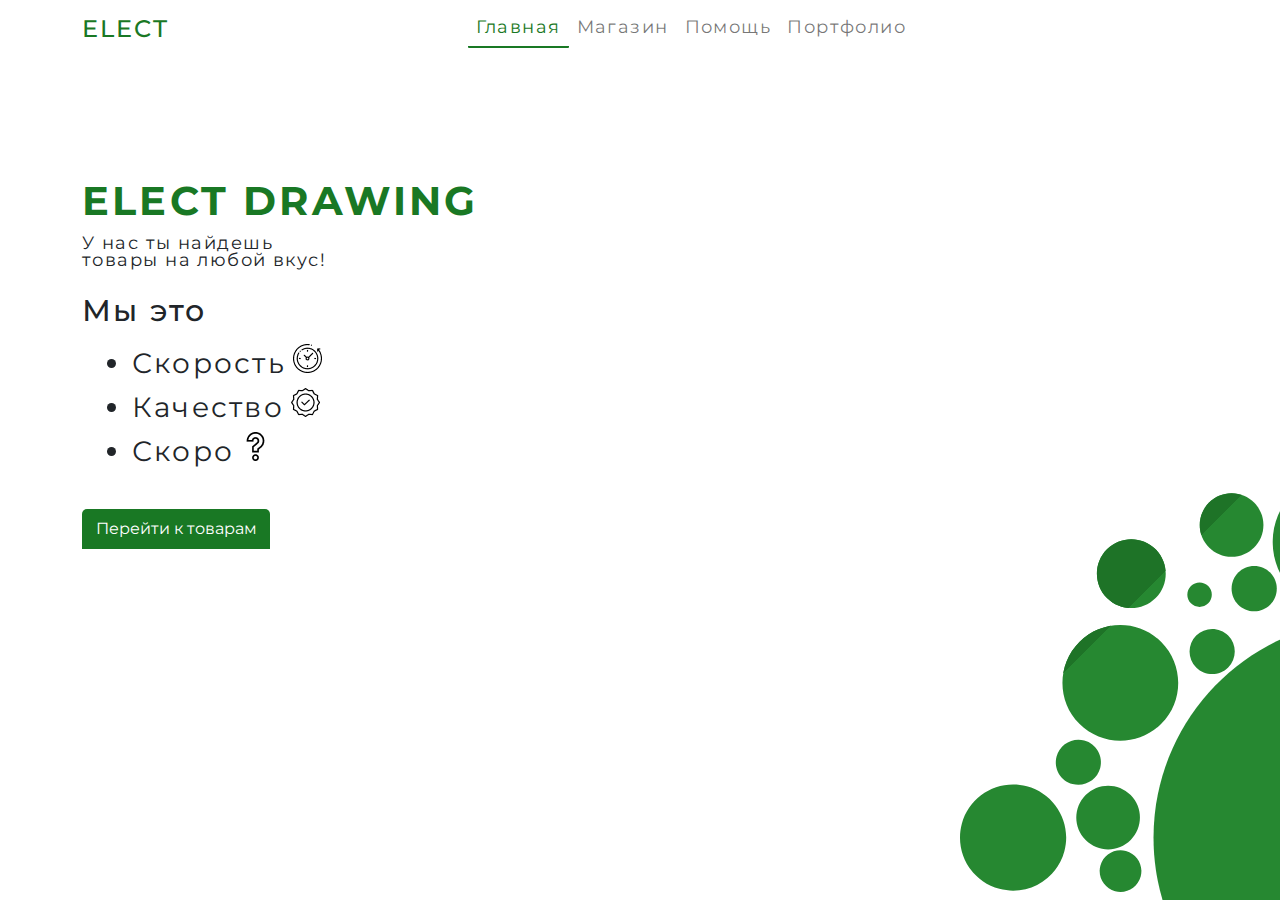
<file: index.html>
<!DOCTYPE html>
<html lang="en">
<head>
	<meta charset="UTF-8">
	<meta name="viewport" content="width=device-width, initial-scale=1.0">
	<title>ElectDrawing - Main</title>
	<link rel="stylesheet" href="css/bootstrap.min.css">
	<link rel="stylesheet" href="css/style.css">
</head>
<body>
<header>
	<nav class="navbar navbar-expand-lg navbar-light">
	  <div class="container">
	    <a class="navbar-brand" href="#" style="color: #197824;">ELECT</a>
	    <button class="navbar-toggler" type="button" data-bs-toggle="collapse" data-bs-target="#navbarNav" aria-controls="navbarNav" aria-expanded="false" aria-label="Toggle navigation">
	      <span class="navbar-toggler-icon"></span>
	    </button>
	    <div class="collapse navbar-collapse" id="navbarNav">
	      <ul class="navbar-nav m-auto text-center">
	        <li class="nav-item">
	          <a class="nav-link active" style="color: #197824;" aria-current="page" href="#">Главная</a>
	        </li>
	        <li class="nav-item">
	          <a class="nav-link" href="shop.html" id="map" >Магазин</a>
	        </li>
	        <li class="nav-item">
	          <a class="nav-link" href="help.html">Помощь</a>
	        </li>
			<li class="nav-item">
				<a class="nav-link" href="portfolio.html">Портфолио</a>
			</li>
	      </ul>
	    </div>
	  </div>
	</nav>	
</header>
<section class="welcome">
	<div class="container">
		<div class="row">
			<div class="col-xl-6"><h1 class="title">ELECT DRAWING</h1>
							<p class="subtitle">У нас ты найдешь<br>
					      товары на любой вкус!</p>
					      <h2 class="we-are">
					      	Мы это
					      </h2>
					      <ul class="list">
					      	<li class="list-item list-item_1">Скорость</li>
					      	<li class="list-item list-item_2">Качество</li>
					      	<li class="list-item list-item_3">Скоро</li>
					      </ul>
					      <div class="button-group">
							<a href="shop.html" class="btn-link"><button class="btn-settings">Перейти к товарам</button></a>
					      </div>
			</div>
			<div class="col-xl-6">
				<div class="img">
					<svg width="746" height="746" viewBox="0 0 746 746" fill="none" xmlns="http://www.w3.org/2000/svg">
						<rect width="746" height="746" fill="white"/>
						<path d="M688.082 476.802C688.082 597.354 590.355 695.082 469.802 695.082C349.25 695.082 251.522 597.354 251.522 476.802C251.522 356.249 349.25 258.522 469.802 258.522C590.355 258.522 688.082 356.249 688.082 476.802Z" fill="#268831"/>
						<path d="M688.082 476.802C688.082 597.354 590.355 695.082 469.802 695.082C349.25 695.082 251.522 597.354 251.522 476.802C251.522 356.249 349.25 258.522 469.802 258.522C590.355 258.522 688.082 356.249 688.082 476.802Z" fill="url(#paint0_linear)"/>
						<path d="M509.35 180.968C509.35 219.261 478.307 250.304 440.014 250.304C401.72 250.304 370.678 219.261 370.678 180.968C370.678 142.675 401.72 111.632 440.014 111.632C478.307 111.632 509.35 142.675 509.35 180.968Z" fill="#268831"/>
						<path d="M509.35 180.968C509.35 219.261 478.307 250.304 440.014 250.304C401.72 250.304 370.678 219.261 370.678 180.968C370.678 142.675 401.72 111.632 440.014 111.632C478.307 111.632 509.35 142.675 509.35 180.968Z" fill="url(#paint1_linear)"/>
						<path d="M361.433 164.019C361.433 181.606 347.176 195.862 329.59 195.862C312.003 195.862 297.746 181.606 297.746 164.019C297.746 146.433 312.003 132.176 329.59 132.176C347.176 132.176 361.433 146.433 361.433 164.019Z" fill="#268831"/>
						<path d="M361.433 164.019C361.433 181.606 347.176 195.862 329.59 195.862C312.003 195.862 297.746 181.606 297.746 164.019C297.746 146.433 312.003 132.176 329.59 132.176C347.176 132.176 361.433 146.433 361.433 164.019Z" fill="url(#paint2_linear)"/>
						<path d="M374.786 227.706C374.786 240.186 364.669 250.304 352.188 250.304C339.707 250.304 329.59 240.186 329.59 227.706C329.59 215.225 339.707 205.107 352.188 205.107C364.669 205.107 374.786 215.225 374.786 227.706Z" fill="#268831"/>
						<path d="M374.786 227.706C374.786 240.186 364.669 250.304 352.188 250.304C339.707 250.304 329.59 240.186 329.59 227.706C329.59 215.225 339.707 205.107 352.188 205.107C364.669 205.107 374.786 215.225 374.786 227.706Z" fill="url(#paint3_linear)"/>
						<path d="M567.9 229.246C567.9 245.415 554.793 258.522 538.625 258.522C522.456 258.522 509.35 245.415 509.35 229.246C509.35 213.078 522.456 199.971 538.625 199.971C554.793 199.971 567.9 213.078 567.9 229.246Z" fill="#268831"/>
						<path d="M567.9 229.246C567.9 245.415 554.793 258.522 538.625 258.522C522.456 258.522 509.35 245.415 509.35 229.246C509.35 213.078 522.456 199.971 538.625 199.971C554.793 199.971 567.9 213.078 567.9 229.246Z" fill="url(#paint4_linear)"/>
						<path d="M534.002 84.4112C534.002 103.416 518.596 118.822 499.591 118.822C480.586 118.822 465.18 103.416 465.18 84.4112C465.18 65.4064 480.586 50 499.591 50C518.596 50 534.002 65.4064 534.002 84.4112Z" fill="#268831"/>
						<path d="M534.002 84.4112C534.002 103.416 518.596 118.822 499.591 118.822C480.586 118.822 465.18 103.416 465.18 84.4112C465.18 65.4064 480.586 50 499.591 50C518.596 50 534.002 65.4064 534.002 84.4112Z" fill="url(#paint5_linear)"/>
						<path d="M259.261 280.96C281.865 303.564 281.865 340.213 259.261 362.817C236.657 385.421 200.008 385.421 177.404 362.817C154.8 340.213 154.8 303.564 177.404 280.96C200.008 258.356 236.657 258.356 259.261 280.96Z" fill="#268831"/>
						<path d="M259.261 280.96C281.865 303.564 281.865 340.213 259.261 362.817C236.657 385.421 200.008 385.421 177.404 362.817C154.8 340.213 154.8 303.564 177.404 280.96C200.008 258.356 236.657 258.356 259.261 280.96Z" fill="url(#paint6_linear)"/>
						<path d="M228.678 434.091C241.114 446.526 241.114 466.688 228.678 479.124C216.243 491.56 196.081 491.56 183.645 479.124C171.21 466.688 171.21 446.526 183.645 434.091C196.081 421.655 216.243 421.655 228.678 434.091Z" fill="#268831"/>
						<path d="M228.678 434.091C241.114 446.526 241.114 466.688 228.678 479.124C216.243 491.56 196.081 491.56 183.645 479.124C171.21 466.688 171.21 446.526 183.645 434.091C196.081 421.655 216.243 421.655 228.678 434.091Z" fill="url(#paint7_linear)"/>
						<path d="M326.168 274.501C334.993 283.326 334.993 297.635 326.168 306.46C317.343 315.285 303.034 315.285 294.209 306.46C285.384 297.635 285.384 283.326 294.209 274.501C303.034 265.676 317.343 265.676 326.168 274.501Z" fill="#268831"/>
						<path d="M326.168 274.501C334.993 283.326 334.993 297.635 326.168 306.46C317.343 315.285 303.034 315.285 294.209 306.46C285.384 297.635 285.384 283.326 294.209 274.501C303.034 265.676 317.343 265.676 326.168 274.501Z" fill="url(#paint8_linear)"/>
						<path d="M124.839 425.314C153.159 432.902 169.965 462.012 162.377 490.331C154.789 518.651 125.68 535.457 97.3598 527.869C69.04 520.281 52.2338 491.172 59.822 462.852C67.4103 434.532 96.5195 417.726 124.839 425.314Z" fill="#268831"/>
						<path d="M124.839 425.314C153.159 432.902 169.965 462.012 162.377 490.331C154.789 518.651 125.68 535.457 97.3598 527.869C69.04 520.281 52.2338 491.172 59.822 462.852C67.4103 434.532 96.5195 417.726 124.839 425.314Z" fill="url(#paint9_linear)"/>
						<path d="M223.935 489.907C235.069 492.891 241.676 504.335 238.693 515.469C235.709 526.602 224.265 533.21 213.131 530.226C201.998 527.243 195.39 515.799 198.374 504.665C201.357 493.531 212.801 486.924 223.935 489.907Z" fill="#268831"/>
						<path d="M223.935 489.907C235.069 492.891 241.676 504.335 238.693 515.469C235.709 526.602 224.265 533.21 213.131 530.226C201.998 527.243 195.39 515.799 198.374 504.665C201.357 493.531 212.801 486.924 223.935 489.907Z" fill="url(#paint10_linear)"/>
						<path d="M182.253 379.417C194.309 382.647 201.463 395.039 198.233 407.094C195.002 419.15 182.611 426.304 170.555 423.074C158.5 419.843 151.346 407.452 154.576 395.396C157.806 383.341 170.198 376.187 182.253 379.417Z" fill="#268831"/>
						<path d="M182.253 379.417C194.309 382.647 201.463 395.039 198.233 407.094C195.002 419.15 182.611 426.304 170.555 423.074C158.5 419.843 151.346 407.452 154.576 395.396C157.806 383.341 170.198 376.187 182.253 379.417Z" fill="url(#paint11_linear)"/>
						<path d="M306.242 225.059C311.021 229.838 311.021 237.586 306.242 242.365C301.464 247.144 293.716 247.144 288.937 242.365C284.158 237.586 284.158 229.838 288.937 225.059C293.716 220.28 301.464 220.28 306.242 225.059Z" fill="#268831"/>
						<path d="M306.242 225.059C311.021 229.838 311.021 237.586 306.242 242.365C301.464 247.144 293.716 247.144 288.937 242.365C284.158 237.586 284.158 229.838 288.937 225.059C293.716 220.28 301.464 220.28 306.242 225.059Z" fill="url(#paint12_linear)"/>
						<path d="M253.643 188.352C267.081 201.79 267.081 223.578 253.643 237.016C240.204 250.455 218.416 250.455 204.978 237.016C191.54 223.578 191.54 201.79 204.978 188.352C218.416 174.913 240.204 174.913 253.643 188.352Z" fill="#268831"/>
						<path d="M253.643 188.352C267.081 201.79 267.081 223.578 253.643 237.016C240.204 250.455 218.416 250.455 204.978 237.016C191.54 223.578 191.54 201.79 204.978 188.352C218.416 174.913 240.204 174.913 253.643 188.352Z" fill="url(#paint13_linear)"/>
						<defs>
						<linearGradient id="paint0_linear" x1="204.978" y1="188.352" x2="253.643" y2="237.016" gradientUnits="userSpaceOnUse">
						<stop offset="0.822917" stop-color="#1E7327"/>
						<stop offset="0.823017" stop-color="#14711F" stop-opacity="0"/>
						</linearGradient>
						<linearGradient id="paint1_linear" x1="204.978" y1="188.352" x2="253.643" y2="237.016" gradientUnits="userSpaceOnUse">
						<stop offset="0.822917" stop-color="#1E7327"/>
						<stop offset="0.823017" stop-color="#14711F" stop-opacity="0"/>
						</linearGradient>
						<linearGradient id="paint2_linear" x1="204.978" y1="188.352" x2="253.643" y2="237.016" gradientUnits="userSpaceOnUse">
						<stop offset="0.822917" stop-color="#1E7327"/>
						<stop offset="0.823017" stop-color="#14711F" stop-opacity="0"/>
						</linearGradient>
						<linearGradient id="paint3_linear" x1="204.978" y1="188.352" x2="253.643" y2="237.016" gradientUnits="userSpaceOnUse">
						<stop offset="0.822917" stop-color="#1E7327"/>
						<stop offset="0.823017" stop-color="#14711F" stop-opacity="0"/>
						</linearGradient>
						<linearGradient id="paint4_linear" x1="204.978" y1="188.352" x2="253.643" y2="237.016" gradientUnits="userSpaceOnUse">
						<stop offset="0.822917" stop-color="#1E7327"/>
						<stop offset="0.823017" stop-color="#14711F" stop-opacity="0"/>
						</linearGradient>
						<linearGradient id="paint5_linear" x1="204.978" y1="188.352" x2="253.643" y2="237.016" gradientUnits="userSpaceOnUse">
						<stop offset="0.822917" stop-color="#1E7327"/>
						<stop offset="0.823017" stop-color="#14711F" stop-opacity="0"/>
						</linearGradient>
						<linearGradient id="paint6_linear" x1="204.978" y1="188.352" x2="253.643" y2="237.016" gradientUnits="userSpaceOnUse">
						<stop offset="0.822917" stop-color="#1E7327"/>
						<stop offset="0.823017" stop-color="#14711F" stop-opacity="0"/>
						</linearGradient>
						<linearGradient id="paint7_linear" x1="204.978" y1="188.352" x2="253.643" y2="237.016" gradientUnits="userSpaceOnUse">
						<stop offset="0.822917" stop-color="#1E7327"/>
						<stop offset="0.823017" stop-color="#14711F" stop-opacity="0"/>
						</linearGradient>
						<linearGradient id="paint8_linear" x1="204.978" y1="188.352" x2="253.643" y2="237.016" gradientUnits="userSpaceOnUse">
						<stop offset="0.822917" stop-color="#1E7327"/>
						<stop offset="0.823017" stop-color="#14711F" stop-opacity="0"/>
						</linearGradient>
						<linearGradient id="paint9_linear" x1="204.978" y1="188.352" x2="253.643" y2="237.016" gradientUnits="userSpaceOnUse">
						<stop offset="0.822917" stop-color="#1E7327"/>
						<stop offset="0.823017" stop-color="#14711F" stop-opacity="0"/>
						</linearGradient>
						<linearGradient id="paint10_linear" x1="204.978" y1="188.352" x2="253.643" y2="237.016" gradientUnits="userSpaceOnUse">
						<stop offset="0.822917" stop-color="#1E7327"/>
						<stop offset="0.823017" stop-color="#14711F" stop-opacity="0"/>
						</linearGradient>
						<linearGradient id="paint11_linear" x1="204.978" y1="188.352" x2="253.643" y2="237.016" gradientUnits="userSpaceOnUse">
						<stop offset="0.822917" stop-color="#1E7327"/>
						<stop offset="0.823017" stop-color="#14711F" stop-opacity="0"/>
						</linearGradient>
						<linearGradient id="paint12_linear" x1="204.978" y1="188.352" x2="253.643" y2="237.016" gradientUnits="userSpaceOnUse">
						<stop offset="0.822917" stop-color="#1E7327"/>
						<stop offset="0.823017" stop-color="#14711F" stop-opacity="0"/>
						</linearGradient>
						<linearGradient id="paint13_linear" x1="204.978" y1="188.352" x2="253.643" y2="237.016" gradientUnits="userSpaceOnUse">
						<stop offset="0.822917" stop-color="#1E7327"/>
						<stop offset="0.823017" stop-color="#14711F" stop-opacity="0"/>
						</linearGradient>
						</defs>
					</svg>
				</div>
			</div>
		</div>
	</div>
</section>
<script src="js/bootstrap.bundle.min.js"></script>
<script>
	window.transitionToPage = function(href) {
	    document.querySelector('body').style.opacity = 0
	    setTimeout(function() { 
	        window.location.href = href
	    }, 500)
	}
	
	document.addEventListener('DOMContentLoaded', function(event) {
	    document.querySelector('body').style.opacity = 1
	})
</script>
</body>
</html>
</file>
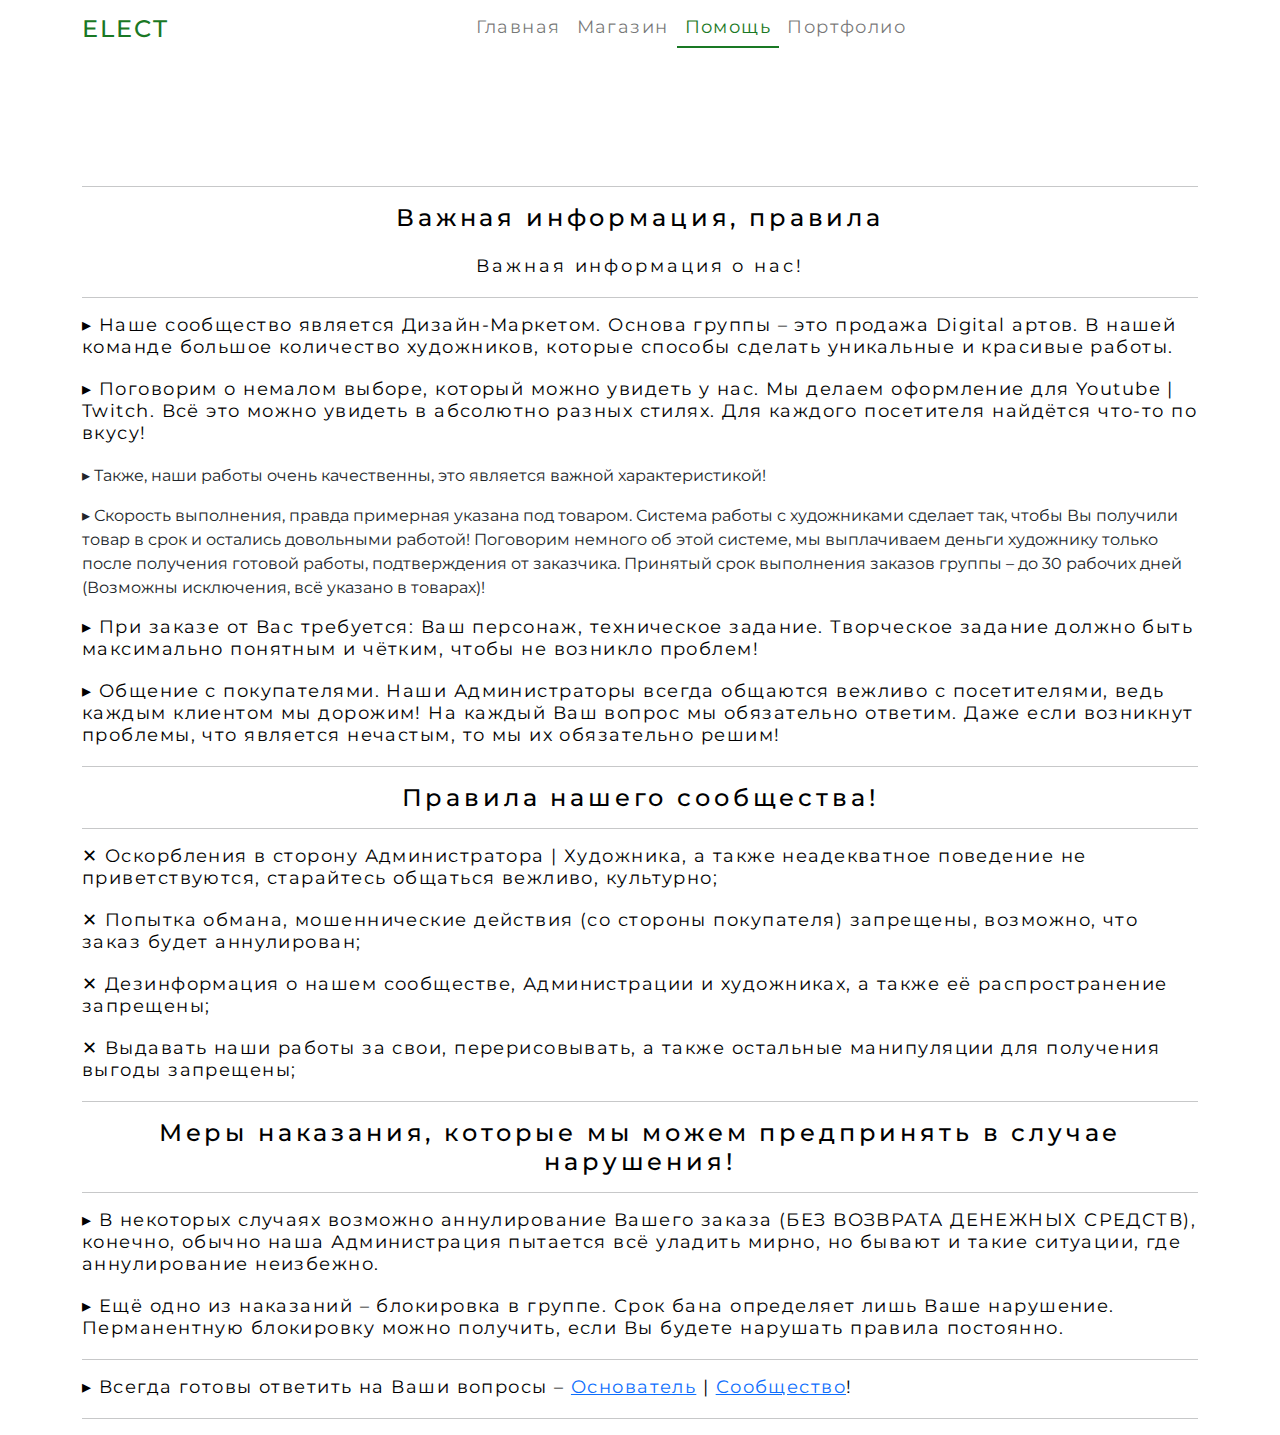
<file: help.html>
<!DOCTYPE html>
<html lang="en">
<head>
	<meta charset="UTF-8">
	<meta name="viewport" content="width=device-width, initial-scale=1.0">
	<title>ElectDrawing - Help</title>
	<link rel="stylesheet" href="css/bootstrap.min.css">
	<link rel="stylesheet" href="help/css/style.css">
</head>
<body>
<header>
	<nav class="navbar navbar-expand-lg navbar-light">
	  <div class="container">
	    <a class="navbar-brand" href="#" style="color: #197824;">ELECT</a>
	    <button class="navbar-toggler" type="button" data-bs-toggle="collapse" data-bs-target="#navbarNav" aria-controls="navbarNav" aria-expanded="false" aria-label="Toggle navigation">
	      <span class="navbar-toggler-icon"></span>
	    </button>
	    <div class="collapse navbar-collapse" id="navbarNav">
	      <ul class="navbar-nav m-auto text-center">
	        <li class="nav-item">
	          <a class="nav-link" href="index.html">Главная</a>
	        </li>
	        <li class="nav-item">
	          <a class="nav-link" href="shop.html">Магазин</a>
	        </li>
	        <li class="nav-item">
	          <a class="nav-link active" style="color: #197824;" aria-current="page" href="#">Помощь</a>
	        </li>
			<li class="nav-item">
				<a class="nav-link" href="portfolio.html">Портфолио</a>
			</li>
	      </ul>
	    </div>
	  </div>
	</nav>	
</header>
<section class="help-section">
	<div class="container">
		<hr>
	<h1 class="text-center information-title">Важная информация, правила</h1>
	<h3 class="text-center information-subtitle">Важная информация о нас!</h3>
	<hr>
	<p class="help-text">▸ Наше сообщество является Дизайн-Маркетом. Основа группы – это продажа Digital артов. В нашей команде большое количество художников, которые способы сделать уникальные и красивые работы.</p>
	<p class="help-text">
	▸ Поговорим о немалом выборе, который можно увидеть у нас. Мы делаем оформление для Youtube | Twitch. Всё это можно увидеть в абсолютно разных стилях. Для каждого посетителя найдётся что-то по вкусу!
	</p class="help-text">
	<p>
	▸ Также, наши работы очень качественны, это является важной характеристикой!
	</p class="help-text">
	<p>
	▸ Скорость выполнения, правда примерная указана под товаром. Система работы с художниками сделает так, чтобы Вы получили товар в срок и остались довольными работой! Поговорим немного об этой системе, мы выплачиваем деньги художнику только после получения готовой работы, подтверждения от заказчика. Принятый срок выполнения заказов группы – до 30 рабочих дней (Возможны исключения, всё указано в товарах)!
	</p>
	<p class="help-text">
	▸ При заказе от Вас требуется: Ваш персонаж, техническое задание. Творческое задание должно быть максимально понятным и чётким, чтобы не возникло проблем!
	</p>
	<p class="help-text">
	▸ Общение с покупателями. Наши Администраторы всегда общаются вежливо с посетителями, ведь каждым клиентом мы дорожим! На каждый Ваш вопрос мы обязательно ответим. Даже если возникнут проблемы, что является нечастым, то мы их обязательно решим!
	</p>
	<hr>
	<h2 class="text-center information-title">
	Правила нашего сообщества!
	</h2>
	<hr>
	<p class="help-text">
	✕ Оскорбления в сторону Администратора | Художника, а также неадекватное поведение не приветствуются, старайтесь общаться вежливо, культурно;
	</p>
	<p class="help-text">
	✕ Попытка обмана, мошеннические действия (со стороны покупателя) запрещены, возможно, что заказ будет аннулирован;
	</p>
	<p class="help-text">
	✕ Дезинформация о нашем сообществе, Администрации и художниках, а также её распространение запрещены;ᅠ
	</p>
	<p class="help-text">
	✕ Выдавать наши работы за свои, перерисовывать, а также остальные манипуляции для получения выгоды запрещены;
	</p>
	<hr>
	<h2 class="text-center information-title">Меры наказания, которые мы можем предпринять в случае нарушения!</h2>
	<hr>
	<p class="help-text">
	▸ В некоторых случаях возможно аннулирование Вашего заказа (БЕЗ ВОЗВРАТА ДЕНЕЖНЫХ СРЕДСТВ), конечно, обычно наша Администрация пытается всё уладить мирно, но бывают и такие ситуации, где аннулирование неизбежно.
	</p>
	<p class="help-text">
	▸ Ещё одно из наказаний – блокировка в группе. Срок бана определяет лишь Ваше нарушение. Перманентную блокировку можно получить, если Вы будете нарушать правила постоянно.
	</p>
	<hr>
	<p class="help-text">
		▸ Всегда готовы ответить на Ваши вопросы – <a href="#" class="help-link">Основатель</a> | <a href="#" class="help-link">Сообщество</a>!
	</p>
	<hr>
	</div>
</section>
<script>
window.transitionToPage = function(href) {
    document.querySelector('body').style.opacity = 0
    setTimeout(function() { 
        window.location.href = href
    }, 500)
}

document.addEventListener('DOMContentLoaded', function(event) {
    document.querySelector('body').style.opacity = 1
})
</script>
<script src="js/bootstrap.bundle.min.js"></script>
<script>
	window.transitionToPage = function(href) {
	    document.querySelector('body').style.opacity = 0
	    setTimeout(function() { 
	        window.location.href = href
	    }, 500)
	}
	
	document.addEventListener('DOMContentLoaded', function(event) {
	    document.querySelector('body').style.opacity = 1
	})
</script>
</body>
</html>
</file>
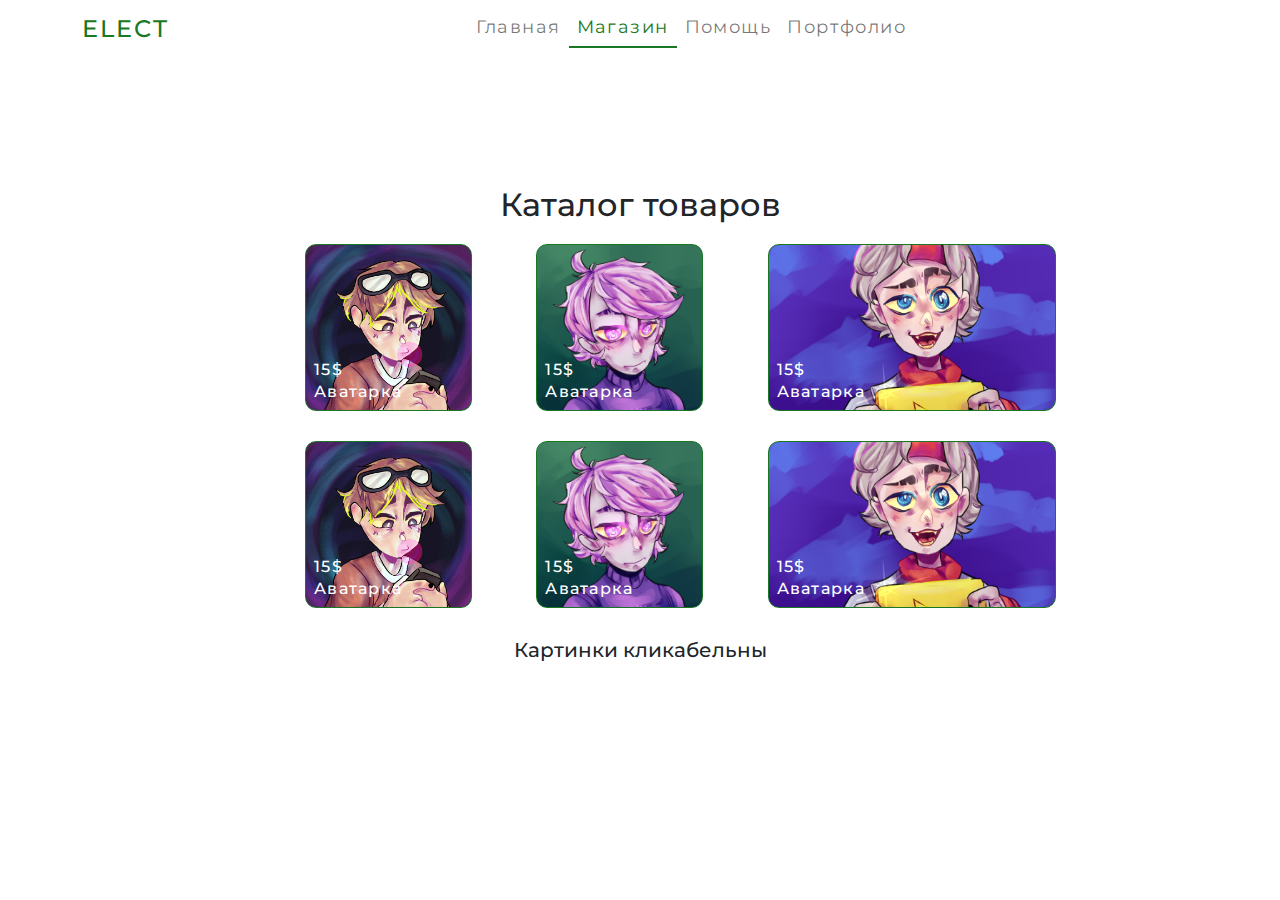
<file: shop.html>
<!DOCTYPE html>
<html lang="en">
<head>
	<meta charset="UTF-8">
	<meta name="viewport" content="width=device-width, initial-scale=1.0">
	<title>ElectDrawing - Shop</title>
	<link rel="stylesheet" href="css/bootstrap.min.css">
	<link rel="stylesheet" href="shop/css/style.css">
</head>
<body>
<header>
	<nav class="navbar navbar-expand-lg navbar-light">
	  <div class="container">
	    <a class="navbar-brand" href="#" style="color: #197824;">ELECT</a>
	    <button class="navbar-toggler" type="button" data-bs-toggle="collapse" data-bs-target="#navbarNav" aria-controls="navbarNav" aria-expanded="false" aria-label="Toggle navigation">
	      <span class="navbar-toggler-icon"></span>
	    </button>
	    <div class="collapse navbar-collapse" id="navbarNav">
	      <ul class="navbar-nav m-auto text-center">
	        <li class="nav-item">
	          <a class="nav-link" href="index.html">Главная</a>
	        </li>
	        <li class="nav-item">
	          <a class="nav-link active" style="color: #197824;" aria-current="page" href="shop.html">Магазин</a>
	        </li>
	        <li class="nav-item">
	          <a class="nav-link" href="help.html">Помощь</a>
	        </li>
			<li class="nav-item">
				<a class="nav-link" href="portfolio.html">Портфолио</a>
			</li>
	      </ul>
	    </div>
	  </div>
	</nav>	
</header>
<section class="shop-section">
	<div class="container">
		<h2 class="text-center">Каталог товаров</h2>
		<div class="market market-1">
			<div class="row">
				<div class="col-lg-4 col-sm-6">
										<div class="modal fade" id="exampleModal" tabindex="-1" aria-labelledby="exampleModalLabel" aria-hidden="true">
					  <div class="modal-dialog modal-dialog-centered modal-xl">
					    <div class="modal-content">
					      <div class="modal-header">
					        <button type="button" class="btn-close" data-bs-dismiss="modal" aria-label="Close"></button>
					      </div>
					      <div class="modal-body">
					        <div class="container">
							    <div class="row">
							      <div class="col-xl-4 col-md-6 col-sm-12"><img src="img/works/1.png" class="modal-window-img" alt="3"></div>
							      <div class="col-xl-8 col-md-6 col-sm-12 ms-auto">
							      	<p class="modal-title">Аватар</p>
							      	<h6>Формат:</h5>
							      	<ul>
							      		<li>
							      			По плечи - 15$
							      		</li>
							      		<li>
							      			По пояс - 15$
							      	   </li>
							      		<li>
							      			Полный рост - 15$
							      		</li>
							      	</ul>
							      	<p>Внимание! При оплате вы должны указать вариант и его цену а так же вариант связи с вами. Иначе вы можете просто потерять свои деньги!</p>
							      </div>
							    </div>
					        </div>
					      </div>
					      <div class="modal-footer">
					        <span class="modal-price">15$</span><span><button type="button" class="btn btn-green">Купить</button></span>
					      </div>
					    </div>
					  </div>
					</div>				
					<div type="button" data-bs-toggle="modal" data-bs-target="#exampleModal" class="block scale">
						<h4 class="title">15$</h4>
						<span class="avatar-price">Аватарка</span>
					</div>
				</div>
				<div class="col-lg-4 col-md-6">
										<div class="modal fade" id="exampleModal" tabindex="-1" aria-labelledby="exampleModalLabel" aria-hidden="true">
					  <div class="modal-dialog modal-dialog-centered modal-xl">
					    <div class="modal-content">
					      <div class="modal-header">
					        <button type="button" class="btn-close" data-bs-dismiss="modal" aria-label="Close"></button>
					      </div>
					      <div class="modal-body">
					        <div class="container">
							    <div class="row">
							      <div class="col-xl-4 col-md-6 col-sm-12"><img src="img/works/1.png" class="modal-window-img" alt="3"></div>
							      <div class="col-xl-8 col-md-6 col-sm-12 ms-auto">
							      	<p class="modal-title">Аватар</p>
							      	<h6>Формат:</h5>
							      	<ul>
							      		<li>
							      			По плечи - 15$
							      		</li>
							      		<li>
							      			По пояс - 15$
							      	   </li>
							      		<li>
							      			Полный рост - 15$
							      		</li>
							      	</ul>
							      	<p>Внимание! При оплате вы должны указать вариант и его цену а так же вариант связи с вами. Иначе вы можете просто потерять свои деньги!</p>
							      </div>
							    </div>
					        </div>
					      </div>
					      <div class="modal-footer">
					        <span class="modal-price">15$</span><span><button type="button" class="btn btn-green">Купить</button></span>
					      </div>
					    </div>
					  </div>
					</div>				
					<div type="button" data-bs-toggle="modal" data-bs-target="#exampleModal" class="block-3 scale">
						<h4 class="title">15$</h4>
						<span class="avatar-price">Аватарка</span>
					</div>
				</div>
				<div class="col-lg-4 col-md-6">
										<div class="modal fade" id="exampleModal" tabindex="-1" aria-labelledby="exampleModalLabel" aria-hidden="true">
					  <div class="modal-dialog modal-dialog-centered modal-xl">
					    <div class="modal-content">
					      <div class="modal-header">
					        <button type="button" class="btn-close" data-bs-dismiss="modal" aria-label="Close"></button>
					      </div>
					      <div class="modal-body">
					        <div class="container">
							    <div class="row">
							      <div class="col-xl-4 col-md-6 col-sm-12"><img src="img/works/2.jpg" class="modal-window-img" alt="3"></div>
							      <div class="col-xl-8 col-md-6 col-sm-12 ms-auto">
							      	<p class="modal-title">Аватар</p>
							      	<h6>Формат:</h5>
							      	<ul>
							      		<li>
							      			По плечи - 15$
							      		</li>
							      		<li>
							      			По пояс - 15$
							      	   </li>
							      		<li>
							      			Полный рост - 15$
							      		</li>
							      	</ul>
							      	<p>Внимание! При оплате вы должны указать вариант и его цену а так же вариант связи с вами. Иначе вы можете просто потерять свои деньги!</p>
							      </div>
							    </div>
					        </div>
					      </div>
					      <div class="modal-footer">
					        <span class="modal-price">15$</span><span><button type="button" class="btn btn-green">Купить</button></span>
					      </div>
					    </div>
					  </div>
					</div>				
					<div type="button" data-bs-toggle="modal" data-bs-target="#exampleModal" class="block-2 scale">
						<h4 class="title-2">15$</h4>
						<span class="avatar-price-2">Аватарка</span>
					</div>
				</div>
			</div>
		</div>
	</div>
	<div class="container">
		<div class="market">
			<div class="row">
				<div class="col-lg-4 col-sm-6">
					<div class="modal fade" id="exampleModal" tabindex="-1" aria-labelledby="exampleModalLabel" aria-hidden="true">
					  <div class="modal-dialog modal-dialog-centered modal-xl">
					    <div class="modal-content">
					      <div class="modal-header">
					        <button type="button" class="btn-close" data-bs-dismiss="modal" aria-label="Close"></button>
					      </div>
					      <div class="modal-body">
					        <div class="container">
							    <div class="row">
							      <div class="col-xl-4 col-md-6 col-sm-12"><img src="img/works/2.jpg" class="modal-window-img" alt="3"></div>
							      <div class="col-xl-8 col-md-6 col-sm-12 ms-auto">
							      	<p class="modal-title">Аватар</p>
							      	<h6>Формат:</h5>
							      	<ul>
							      		<li>
							      			По плечи - 15$
							      		</li>
							      		<li>
							      			По пояс - 15$
							      	   </li>
							      		<li>
							      			Полный рост - 15$
							      		</li>
							      	</ul>
							      	<p>Внимание! При оплате вы должны указать вариант и его цену а так же вариант связи с вами. Иначе вы можете просто потерять свои деньги!</p>
							      </div>
							    </div>
					        </div>
					      </div>
					      <div class="modal-footer">
					        <span class="modal-price">15$</span><span><button type="button" class="btn btn-green">Купить</button></span>
					      </div>
					    </div>
					  </div>
					</div>				
					<div type="button" data-bs-toggle="modal" data-bs-target="#exampleModal" class="block scale">
						<h4 class="title">15$</h4>
						<span class="avatar-price">Аватарка</span>
					</div>
				</div>
				<div class="col-lg-4 col-md-6">
										<div class="modal fade" id="exampleModal" tabindex="-1" aria-labelledby="exampleModalLabel" aria-hidden="true">
					  <div class="modal-dialog modal-dialog-centered modal-xl">
					    <div class="modal-content">
					      <div class="modal-header">
					        <button type="button" class="btn-close" data-bs-dismiss="modal" aria-label="Close"></button>
					      </div>
					      <div class="modal-body">
					        <div class="container">
							    <div class="row">
							      <div class="col-xl-4 col-md-6 col-sm-12"><img src="img/works/2.jpg" class="modal-window-img" alt="3"></div>
							      <div class="col-xl-8 col-md-6 col-sm-12 ms-auto">
							      	<p class="modal-title">Аватар</p>
							      	<h6>Формат:</h5>
							      	<ul>
							      		<li>
							      			По плечи - 15$
							      		</li>
							      		<li>
							      			По пояс - 15$
							      	   </li>
							      		<li>
							      			Полный рост - 15$
							      		</li>
							      	</ul>
							      	<p>Внимание! При оплате вы должны указать вариант и его цену а так же вариант связи с вами. Иначе вы можете просто потерять свои деньги!</p>
							      </div>
							    </div>
					        </div>
					      </div>
					      <div class="modal-footer">
					        <span class="modal-price">15$</span><span><button type="button" class="btn btn-green">Купить</button></span>
					      </div>
					    </div>
					  </div>
					</div>				
					<div type="button" data-bs-toggle="modal" data-bs-target="#exampleModal" class="block-3 scale">
						<h4 class="title">15$</h4>
						<span class="avatar-price">Аватарка</span>
					</div>
				</div>
				<div class="col-lg-4 col-md-6">
										<div class="modal fade" id="exampleModal" tabindex="-1" aria-labelledby="exampleModalLabel" aria-hidden="true">
					  <div class="modal-dialog modal-dialog-centered modal-xl">
					    <div class="modal-content">
					      <div class="modal-header">
					        <button type="button" class="btn-close" data-bs-dismiss="modal" aria-label="Close"></button>
					      </div>
					      <div class="modal-body">
					        <div class="container">
							    <div class="row">
							      <div class="col-xl-4 col-md-6 col-sm-12"><img src="img/works/2.jpg" class="modal-window-img" alt="2"></div>
							      <div class="col-xl-8 col-md-6 col-sm-12 ms-auto">
							      	<p class="modal-title">Аватар</p>
							      	<h6>Формат:</h5>
							      	<ul>
							      		<li>
							      			По плечи - 15$
							      		</li>
							      		<li>
							      			По пояс - 15$
							      	   </li>
							      		<li>
							      			Полный рост - 15$
							      		</li>
							      	</ul>
							      	<p>Внимание! При оплате вы должны указать вариант и его цену а так же вариант связи с вами. Иначе вы можете просто потерять свои деньги!</p>
							      </div>
							    </div>
					        </div>
					      </div>
					      <div class="modal-footer">
					        <span class="modal-price"><button class="btn btn-green">Купить</button></span>
					      </div>
					    </div>
					  </div>
					</div>				
					<div type="button" data-bs-toggle="modal" data-bs-target="#exampleModal" class="block-2 scale">
						<h4 class="title-2">15$</h4>
						<span class="avatar-price-2">Аватарка</span>
					</div>
				</div>
			</div>
		</div>
	</div>
	<h5 class="text-center">Картинки кликабельны</h5>
</section>
<script>
window.transitionToPage = function(href) {
    document.querySelector('body').style.opacity = 0
    setTimeout(function() { 
        window.location.href = href
    }, 500)
}

document.addEventListener('DOMContentLoaded', function(event) {
    document.querySelector('body').style.opacity = 1
})
</script>
<script src="js/bootstrap.bundle.min.js"></script>
</body>
</html>
</file>
<file: css/style.css>
@import url('https://fonts.googleapis.com/css2?family=Montserrat:wght@400;500&display=swap');

body {
	font-family: 'Montserrat', sans-serif; 
   opacity: 0;
   transition: opacity .5s;
}

.navbar-brand {
	font-weight: 500;
	font-size: 24px;
	line-height: 29px;
	letter-spacing: 0.08em;
	color: #197824;
}

.nav-link {
	font-weight: 400;
	font-size: 18px;
	line-height: 22px;
	letter-spacing: 0.08em;
	color: #000;
}

.active {
	color: #197824;
	border-bottom: 2px solid #197824;
	border-bottom-right-radius: 1px;
	border-bottom-left-radius: 1px;
}

/* header end */ 

.welcome {
	margin-top: 130px;
}

.title {
	color: #197824;
	font-weight: Bold;
	font-size: 40px;
	line-height: 29px;
	letter-spacing: 0.08em;
}

.subtitle {
	font-size: 18px;
	line-height: 17px;
	font-weight: 400;
	letter-spacing: 0.08em;
	margin-top: 20px;
}

.we-are {
	margin-top: 20px;
	font-size: 30px;
	line-height: 44px;
	letter-spacing: 0.08em;
}

.list {
	padding-left: 50px;
}

.list-item {
	font-size: 28px;
	line-height: 44px;
	letter-spacing: 0.08em;
}

.list-item_1:after {
	content: '';
	width: 29px;
	height: 29px;
	display: inline-block;
	margin: 0px 0px 0px 7px;	
	background-image: url(../img/time.png);
}

.list-item_2:after {
	content: '';
	width: 29px;
	height: 29px;
	display: inline-block;
	margin: 0px 0px 0px 7px;	
	background-image: url(../img/quality.png);
}

.list-item_3:after {
	content: '';
	width: 29px;
	height: 29px;
	display: inline-block;
	margin: 0px 0px 0px 7px;	
	background-image: url(../img/question.png);
}

.btn-settings {
	width: 188px;
	height: 40px;
	border: none;
	border-top-left-radius: 5px;
	border-top-right-radius: 5px;
	background-color: #197824;
	color: #fff;
	transition: 1s;
	text-align: center;
	margin-top: 20px;
}

.button-group > p {
	position: absolute; 
	align-content: center;
	vertical-align: center;
}

.btn-settings:hover {
	transform: scale(1.1);
}

.btn-settings:active {
	border: none;
}

.img {
	width: 250px;
	margin-left: 250px;
	margin-top: 175px;
	position: fixed;
}

.btn-link {
	text-decoration: none;
	color: #fff;
}

.btn-link:hover {
	color: #e8e8e8;
}
</file>
<file: help/css/style.css>
@import url('https://fonts.googleapis.com/css2?family=Montserrat:wght@400;500&display=swap');
body { 
   font-family: 'Montserrat', sans-serif; 
   opacity: 0;
   transition: opacity .5s;
}

.help-section {
	margin-top: 130px;
}

.navbar-brand {
	font-weight: 500;
	font-size: 24px;
	line-height: 29px;
	letter-spacing: 0.08em;
	color: #197824;
}

.nav-link {
	font-weight: 400;
	font-size: 18px;
	line-height: 22px;
	letter-spacing: 0.08em;
	color: #000;
}

.active {
	color: #197824;
	border-bottom: 2px solid #197824;
}

/* header end */ 

.help-text {
	font-family: 'Montserrat', sans-serif; 
	font-style: normal;
	font-weight: 400;
	font-size: 18px;
	line-height: 22px;
	letter-spacing: 0.08em;
	color: #000000;
	margin-bottom: 20px;
}

.information-title {
	font-family: 'Montserrat', sans-serif; 
	font-style: normal;
	font-weight: 500;
	font-size: 24px;
	line-height: 29px;
	letter-spacing: 0.16em;
	color: #000;
}

.information-subtitle {
	font-family: 'Montserrat', sans-serif; 
	font-style: normal;
	font-weight: 400;
	font-size: 18px;
	line-height: 29px;
	letter-spacing: 0.16em;
	margin-top: 20px;
	color: #000;
}

.scale {
	cursor: pointer;
	transition: 1s;
}

.scale:hover {
	transform: scale(1.1);
}
</file>
<file: shop/css/style.css>
@import url('https://fonts.googleapis.com/css2?family=Montserrat:wght@400;500&display=swap');
body { 
	font-family: 'Montserrat', sans-serif; 
   opacity: 0;
   transition: opacity .5s;
}

.shop-section {
	margin-top: 130px
}

.navbar-brand {
	font-weight: 500;
	font-size: 24px;
	line-height: 29px;
	letter-spacing: 0.08em;
	color: #197824;
}

.nav-link {
	font-weight: 400;
	font-size: 18px;
	line-height: 22px;
	letter-spacing: 0.08em;
	color: #000;
}

.active {
	color: #197824;
	border-bottom: 2px solid #197824;
}

/* header end */ 

.scale {
	cursor: pointer;
	transition: 1s;
}

.scale:hover {
	transform: scale(1.1);
}

.market {
	display: flex;
	margin-left: 0 auto;
	margin-right: 0 auto;
	justify-content: center;
	margin-bottom: 30px;
}

.market-1 {
	margin-top: 20px;
}

.block {
	height: 167px;
	width: 167px;
	background: url(../img/works/1.png);
    background-position: center;
    background-size: cover;
	border: 1px solid #197824;
	box-sizing: border-box;
	border-radius: 11px;
	color: white;
}

.title {
	margin-top: 115px;
	margin-left: 8px;
	font-weight: 500;
	font-size: 16px;
	line-height: 20px;
	letter-spacing: 0.08em;
	margin-bottom: 0;
}

.avatar-price {
	font-weight: 500;
	margin-left: 8px;
	font-size: 16px;
	line-height: 20px;
	letter-spacing: 0.08em;
	margin-bottom: 5px;
}

.block-2 {
	height: 167px;
	width: 288px;
	background: url(../img/works/2.jpg);
    background-position: center;
    background-size: cover;
	border: 1px solid #197824;
	box-sizing: border-box;
	border-radius: 11px;
	color: white;
}

.block-3 {
	height: 167px;
	width: 167px;
	background: url(../img/works/3.jpg);
    background-position: center;
    background-size: cover;
	border: 1px solid #197824;
	box-sizing: border-box;
	border-radius: 11px;
	color: white;
}

.title-2 {
	margin-top: 115px;
	margin-left: 8px;
	font-weight: 500;
	font-size: 16px;
	line-height: 20px;
	letter-spacing: 0.08em;
	margin-bottom: 0;
}

.avatar-price-2 {
	font-weight: 500;
	margin-left: 8px;
	font-size: 16px;
	line-height: 20px;
	letter-spacing: 0.08em;
	margin-bottom: 5px;
}


/* modal window */

.modal-title {
	font-family: Montserrat;
	font-style: normal;
	font-weight: 500;
	font-size: 28px;
	line-height: 34px;
	letter-spacing: 0.08em;
}

.modal-window-img {
	Width: 275px;
	Height: 275px;
	border: 1px solid rgba(25, 120, 36, 0.23);
	box-sizing: border-box;
	border-radius: 20px;
	font-size: 28px;
	line-height: 34px;
	display: flex;
	align-items: center;
	letter-spacing: 0.08em;	
}

.modal-header {
	border: none;
}

.modal-footer {
	border: none;
}

.modal-price {
	font-family: Montserrat;
	font-style: normal;
	font-weight: 500;
	font-size: 18px;
	line-height: 22px;
	letter-spacing: 0.08em;
	width: 192px;
	height: 46px;
	margin-top: 35px;
}

.btn-green {
	font-family: Montserrat;
	font-style: normal;
	font-weight: 500;
	font-size: 18px;
	line-height: 22px;
	letter-spacing: 0.08em;
	width: 192px;
	height: 46px;	
	background: #379F79;
	border-radius: 2px;
	color: #fff;
}
</file>
